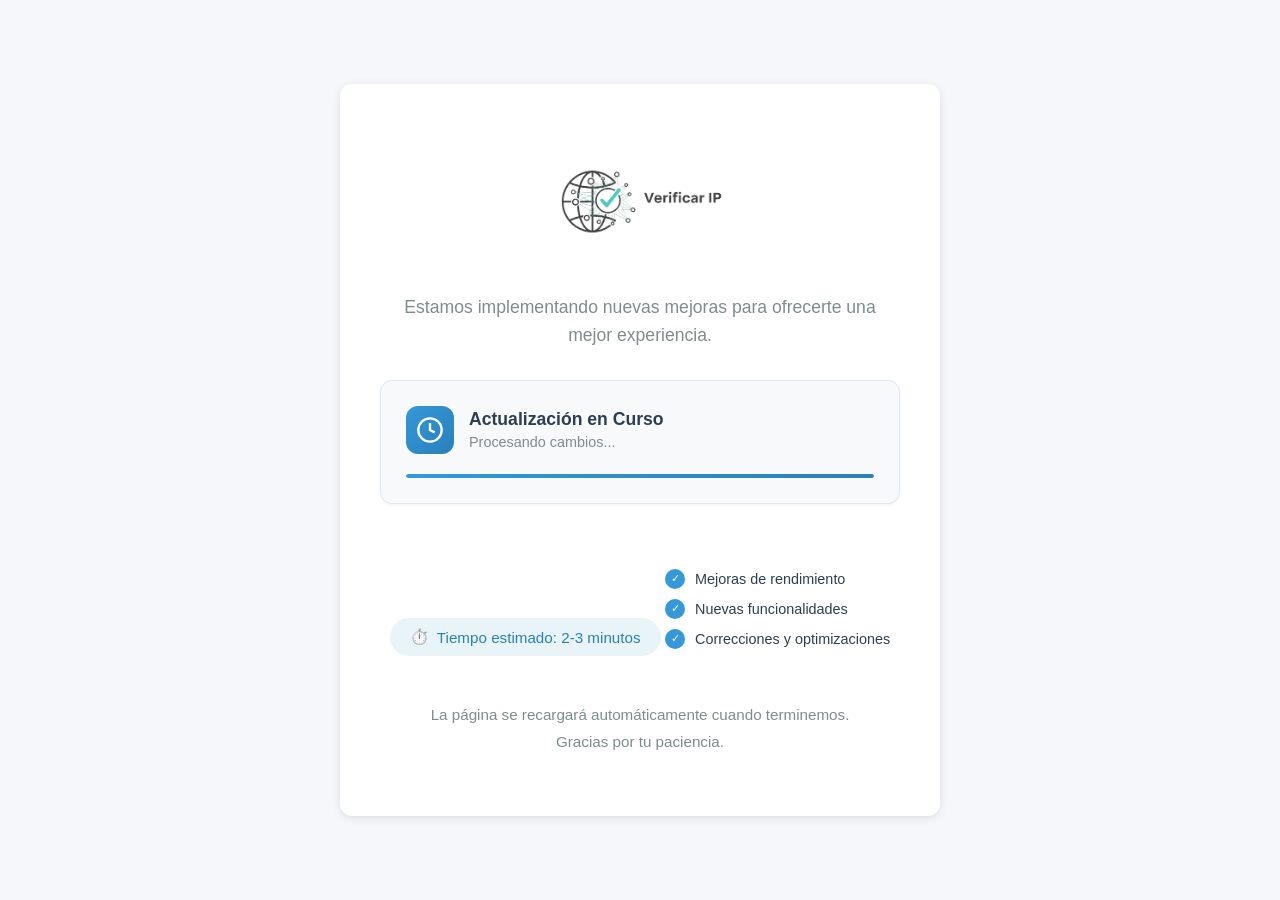
<file: templates/maintenance.html>
<!DOCTYPE html>
<html lang="es">
<head>
    <meta charset="UTF-8">
    <meta name="viewport" content="width=device-width, initial-scale=1.0">
    <title>Mantenimiento - VerIP</title>
    <link rel="icon" type="image/png" href="../static/img/verificaripicon.png">
    <style>
        * {
            margin: 0;
            padding: 0;
            box-sizing: border-box;
        }

        body {
            font-family: -apple-system, BlinkMacSystemFont, 'Segoe UI', Roboto, sans-serif;
            background-color: #f5f7fa;
            min-height: 100vh;
            display: flex;
            justify-content: center;
            align-items: center;
            color: #2c3e50;
            padding: 20px;
        }

        .maintenance-container {
            text-align: center;
            max-width: 600px;
            background: white;
            border-radius: 12px;
            padding: 60px 40px;
            box-shadow: 0 2px 10px rgba(0, 0, 0, 0.1);
            animation: fadeIn 0.5s ease-in;
        }

        @keyframes fadeIn {
            from { opacity: 0; transform: translateY(20px); }
            to { opacity: 1; transform: translateY(0); }
        }

        .logo-container {
            margin-bottom: 30px;
            animation: pulse 2s ease-in-out infinite;
        }

        .logo {
            width: 220px;
            height: auto;
            max-width: 100%;
        }

        h1 {
            font-size: 2rem;
            margin-bottom: 15px;
            color: #2c3e50;
            font-weight: 600;
        }

        h1 .brand {
            color: #6b7280;
            font-weight: 400;
        }

        h1 .brand-bold {
            color: #2c3e50;
            font-weight: 700;
        }

        .subtitle {
            font-size: 1.1rem;
            color: #7f8c8d;
            margin-bottom: 30px;
            line-height: 1.6;
        }

        .status-card {
            background: #f8f9fa;
            border-radius: 12px;
            padding: 25px;
            margin: 30px 0;
            border: 1px solid #e1e8ed;
            box-shadow: 0 1px 3px rgba(0, 0, 0, 0.05);
        }

        .status-header {
            display: flex;
            align-items: center;
            gap: 15px;
            margin-bottom: 20px;
        }

        .status-icon-wrapper {
            width: 48px;
            height: 48px;
            background: linear-gradient(135deg, #3498db, #2980b9);
            border-radius: 12px;
            display: flex;
            align-items: center;
            justify-content: center;
            flex-shrink: 0;
        }

        .status-icon {
            width: 28px;
            height: 28px;
            color: white;
            animation: rotate 3s linear infinite;
        }

        @keyframes rotate {
            from { transform: rotate(0deg); }
            to { transform: rotate(360deg); }
        }

        .status-info {
            text-align: left;
            flex: 1;
        }

        .status-text {
            font-size: 1.1rem;
            color: #2c3e50;
            font-weight: 600;
            margin-bottom: 4px;
        }

        .status-subtext {
            font-size: 0.9rem;
            color: #7f8c8d;
        }

        .progress-bar {
            width: 100%;
            height: 4px;
            background: #e1e8ed;
            border-radius: 2px;
            margin-top: 15px;
            overflow: hidden;
        }

        .progress-fill {
            height: 100%;
            background: linear-gradient(90deg, #3498db, #2980b9);
            border-radius: 2px;
            animation: progress 2s ease-in-out infinite;
        }

        @keyframes progress {
            0% { width: 0%; }
            50% { width: 70%; }
            100% { width: 100%; }
        }

        .time-estimate {
            display: inline-flex;
            align-items: center;
            gap: 8px;
            background: #e8f4f8;
            color: #2980b9;
            padding: 10px 20px;
            border-radius: 20px;
            margin: 20px 0;
            font-size: 0.95rem;
            font-weight: 500;
        }

        .info-text {
            color: #7f8c8d;
            font-size: 0.95rem;
            margin-top: 25px;
            line-height: 1.8;
        }

        .features-list {
            text-align: left;
            display: inline-block;
            margin-top: 25px;
        }

        .feature-item {
            display: flex;
            align-items: center;
            gap: 10px;
            color: #2c3e50;
            font-size: 0.9rem;
            margin: 10px 0;
        }

        .feature-icon {
            width: 20px;
            height: 20px;
            background: #3498db;
            border-radius: 50%;
            display: flex;
            align-items: center;
            justify-content: center;
            color: white;
            font-size: 0.7rem;
            flex-shrink: 0;
        }

        @keyframes pulse {
            0%, 100% { transform: scale(1); }
            50% { transform: scale(1.05); }
        }

        @media (max-width: 768px) {
            .maintenance-container {
                padding: 40px 25px;
            }

            h1 {
                font-size: 1.6rem;
            }

            .logo {
                width: 140px;
            }

            .subtitle {
                font-size: 1rem;
            }
        }
    </style>
</head>
<body>
    <div class="maintenance-container">
        <div class="logo-container">
            <img src="../static/img/verificarip.png" alt="VerIP Logo" class="logo" onerror="this.style.display='none'">
        </div>
        
        <p class="subtitle">
            Estamos implementando nuevas mejoras para ofrecerte una mejor experiencia.
        </p>
        
        <div class="status-card">
            <div class="status-header">
                <div class="status-icon-wrapper">
                    <svg class="status-icon" viewBox="0 0 24 24" fill="none" stroke="currentColor" stroke-width="2">
                        <circle cx="12" cy="12" r="10"/>
                        <path d="M12 6v6l4 2"/>
                    </svg>
                </div>
                <div class="status-info">
                    <div class="status-text">Actualización en Curso</div>
                    <div class="status-subtext">Procesando cambios...</div>
                </div>
            </div>
            <div class="progress-bar">
                <div class="progress-fill"></div>
            </div>
        </div>
        
        <div class="time-estimate">
            <span>⏱️</span>
            <span>Tiempo estimado: 2-3 minutos</span>
        </div>
        
        <div class="features-list">
            <div class="feature-item">
                <div class="feature-icon">✓</div>
                <span>Mejoras de rendimiento</span>
            </div>
            <div class="feature-item">
                <div class="feature-icon">✓</div>
                <span>Nuevas funcionalidades</span>
            </div>
            <div class="feature-item">
                <div class="feature-icon">✓</div>
                <span>Correcciones y optimizaciones</span>
            </div>
        </div>
        
        <p class="info-text">
            La página se recargará automáticamente cuando terminemos.<br>
            Gracias por tu paciencia.
        </p>
    </div>

    <script>
        // Auto-refresh cada 30 segundos para verificar si el sitio volvió
        setTimeout(() => {
            location.reload();
        }, 30000);

        // Mostrar contador en consola
        let seconds = 0;
        const startTime = Date.now();
        
        setInterval(() => {
            seconds++;
            if (seconds % 30 === 0) {
                console.log(`⏱️ Mantenimiento en curso: ${seconds} segundos`);
            }
        }, 1000);

        // Log inicial
        console.log('🚧 VerIP está en mantenimiento');
        console.log('🔄 La página se recargará automáticamente cada 30 segundos');
    </script>
</body>
</html>
</file>
